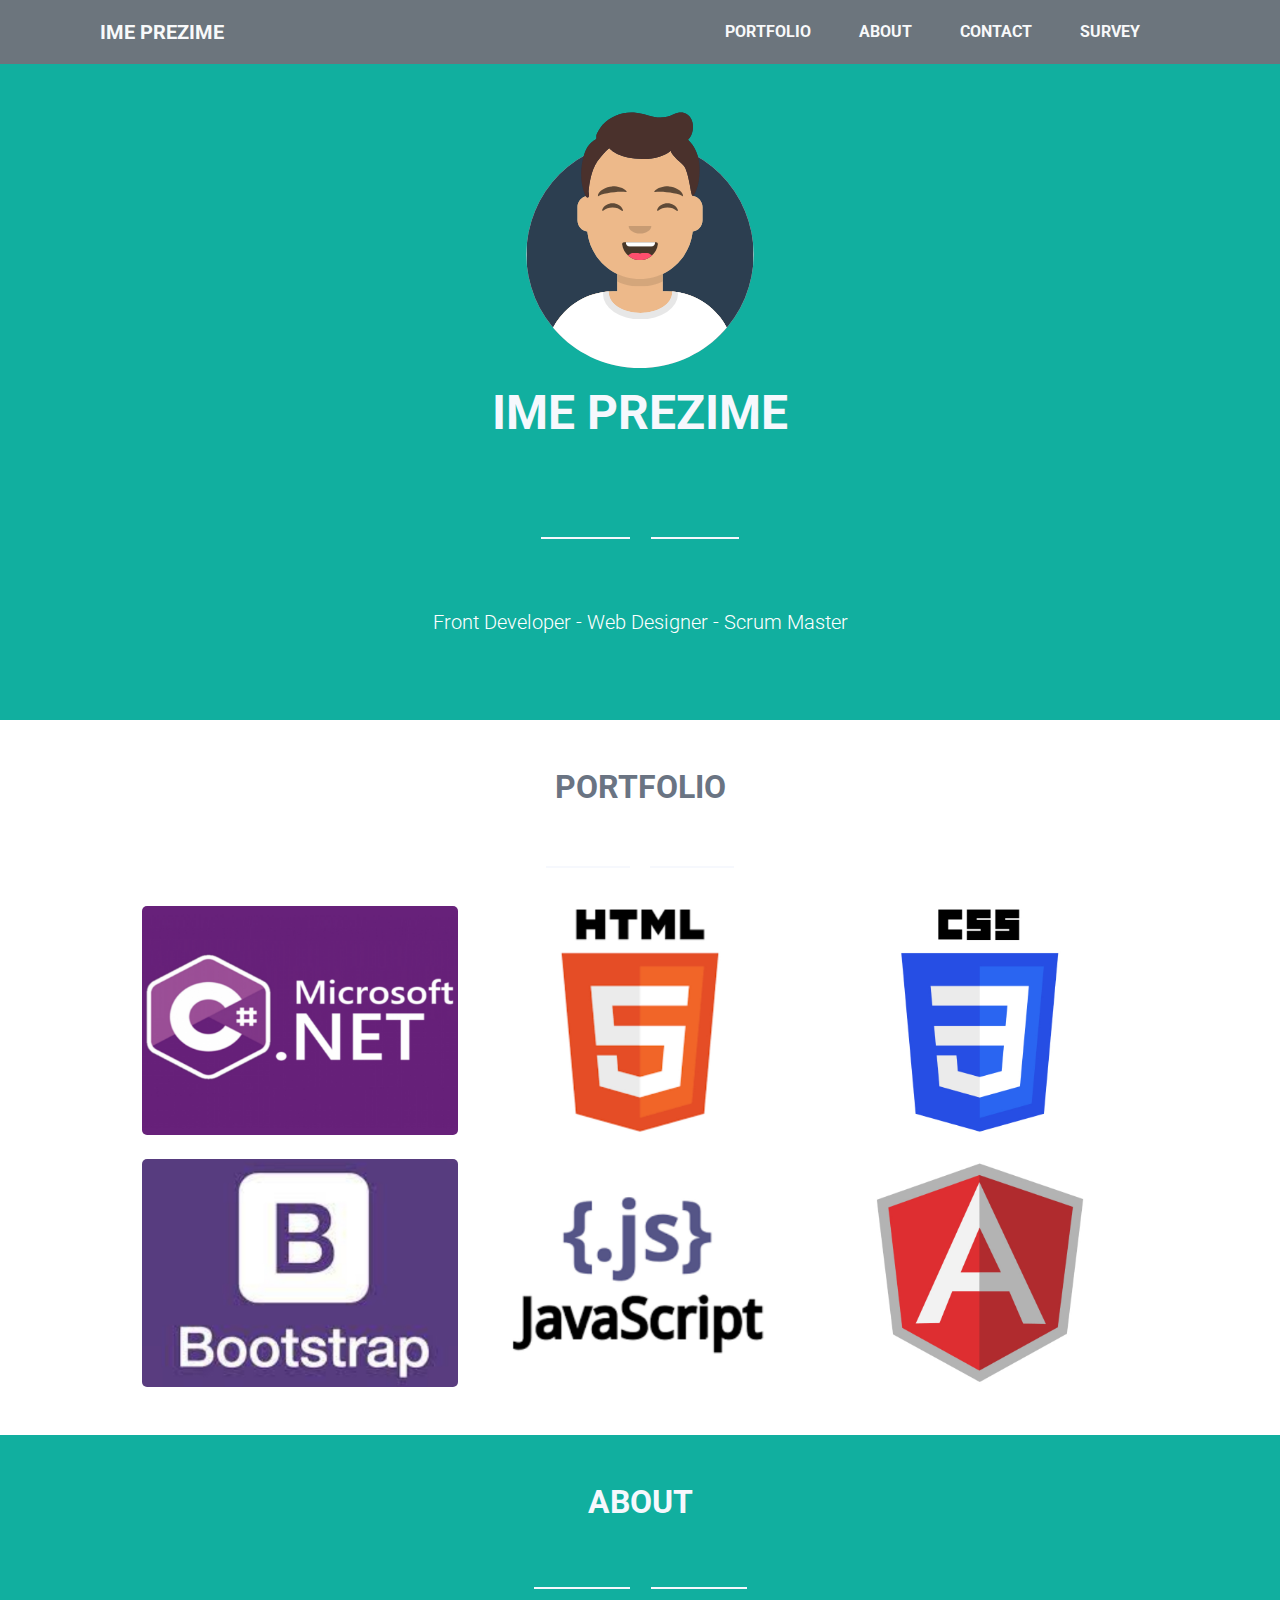
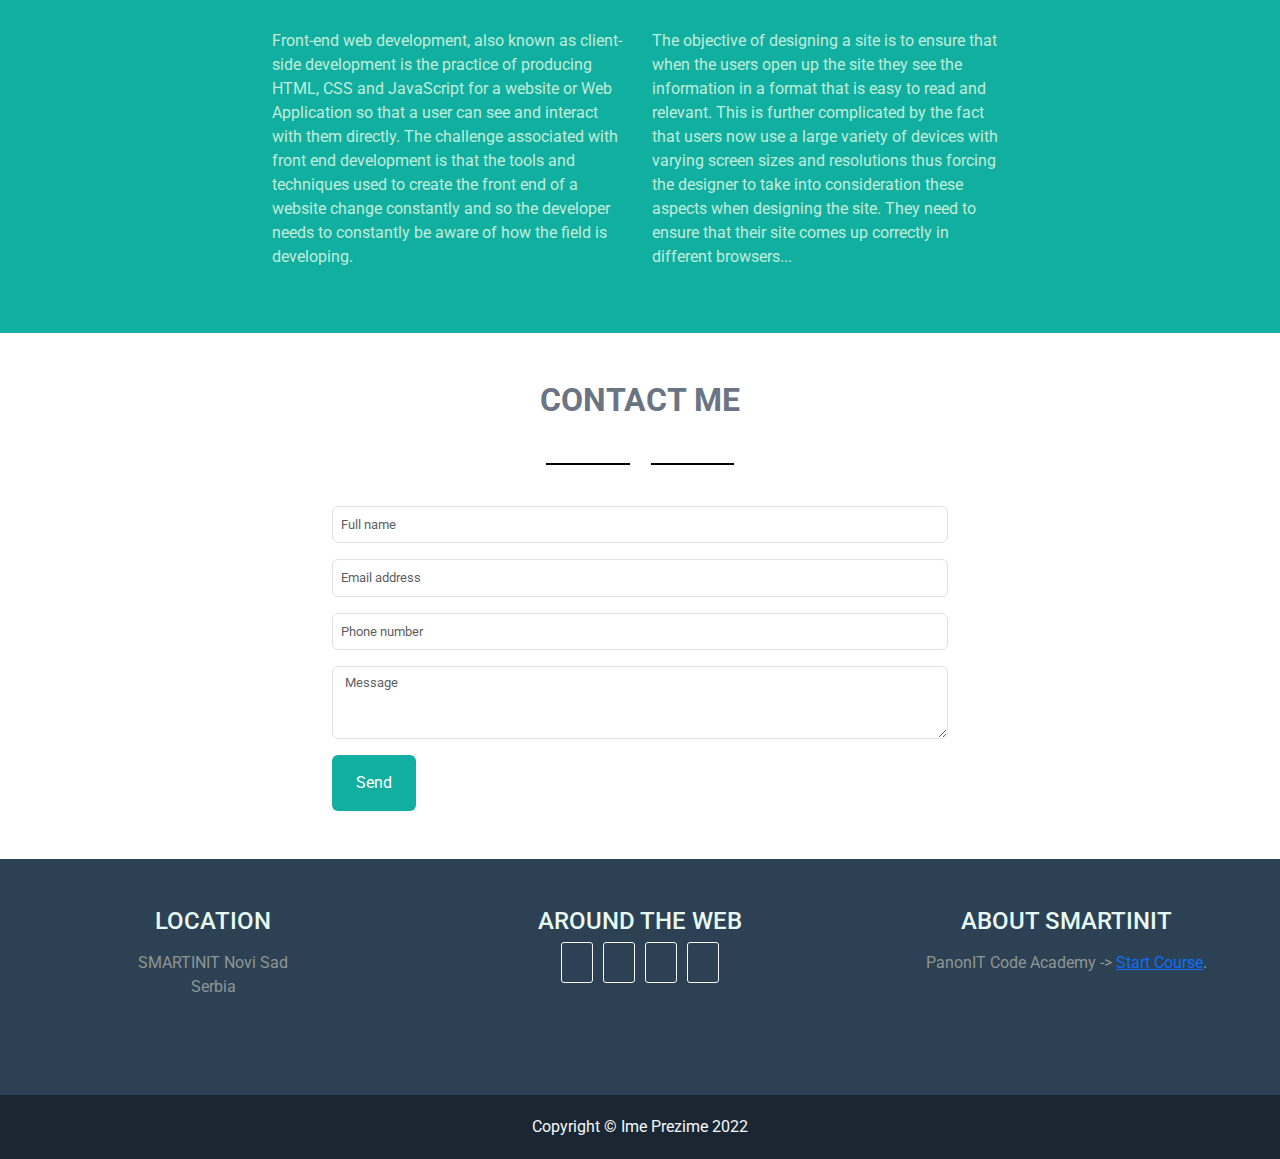
<file: index.html>
<!DOCTYPE html>
<html lang="en">
  <head>
    <meta charset="UTF-8" />
    <meta name="viewport" content="width=device-width, initial-scale=1.0" />
    <link
      href="https://cdn.jsdelivr.net/npm/bootstrap@5.3.3/dist/css/bootstrap.min.css"
      rel="stylesheet"
      integrity="sha384-QWTKZyjpPEjISv5WaRU9OFeRpok6YctnYmDr5pNlyT2bRjXh0JMhjY6hW+ALEwIH"
      crossorigin="anonymous"
    />
    <link
      rel="stylesheet"
      href="https://cdnjs.cloudflare.com/ajax/libs/font-awesome/6.5.2/css/all.min.css"
      integrity="sha512-SnH5WK+bZxgPHs44uWIX+LLJAJ9/2PkPKZ5QiAj6Ta86w+fsb2TkcmfRyVX3pBnMFcV7oQPJkl9QevSCWr3W6A=="
      crossorigin="anonymous"
      referrerpolicy="no-referrer"
    />
    <link rel="stylesheet" href="./styles.css" />
    <title>Bootstrap site</title>
  </head>
  <body>
    <div class="page">
      <nav class="navbar fixed-top navbar-expand-lg bg-secondary">
        <div
          class="container-fluid mx-sm-1 mx-lg-5 text-uppercase d-flex fw-bold p-1"
        >
          <a
            class="navbar-brand mx-sm-1 mx-lg-5 text-light text-center"
            href="#"
            >Ime prezime</a
          >
          <button
            class="navbar-toggler p-2 navbar-menu-toggler"
            type="button"
            data-bs-toggle="collapse"
            data-bs-target="#navbarNav"
            aria-controls="navbarNav"
            aria-expanded="false"
            aria-label="Toggle navigation"
          >
            Menu <i class="fa-solid fa-bars"></i>
          </button>
          <div class="collapse navbar-collapse mx-lg-3" id="navbarNav">
            <ul
              class="navbar-nav d-flex w-100 justify-content-end mx-sm-1 mx-lg-5"
            >
              <li class="nav-item">
                <a
                  class="nav-link mx-lg-3 active text-light navigation-button"
                  aria-current="page"
                  href="./portfolio.html"
                  >Portfolio</a
                >
              </li>
              <li class="nav-item">
                <a
                  class="nav-link mx-lg-3 text-light navigation-button"
                  href="#about"
                  >About</a
                >
              </li>
              <li class="nav-item">
                <a
                  class="nav-link mx-lg-3 text-light navigation-button"
                  href="#contact"
                  >Contact</a
                >
              </li>
              <li class="nav-item">
                <a
                  class="nav-link mx-lg-3 text-light navigation-button"
                  href="./survey.html"
                  >Survey</a
                >
              </li>
            </ul>
          </div>
        </div>
      </nav>
      <header>
        <div class="px-5 py-5 text-center header-background">
          <img
            class="d-block mx-auto my-3 mt-5 avatar-image"
            src="./img/avataaars.svg"
            alt="avatar image"
          />
          <h1 class="display-5 fw-bold text-body-emphasis text-uppercase title">
            Ime Prezime
          </h1>
          <div class="col-lg-6 mx-auto mt-5">
            <p class="lead mb-4 text-white pb-1 my-4 star">
              <i class="fa-solid fa-star"></i>
            </p>
          </div>
          <div class="col-lg-6 mx-auto">
            <p class="lead mb-4 text-white py-1 my-4">
              Front Developer - Web Designer - Scrum Master
            </p>
          </div>
        </div>
      </header>
      <section>
        <div id="portfolio" class="container text-center">
          <h2
            class="text-body-emphasis text-uppercase fw-bold mt-5 section-title"
          >
            Portfolio
          </h2>
          <div class="col-lg-6 mx-auto mt-5">
            <p class="mb-4 text-white pb-1 my-4 star">
              <i class="fa-solid fa-star"></i>
            </p>
          </div>
        </div>
        <div class="container text-center">
          <div class="row g-4 mx-5">
            <div class="col-12 col-md-6 col-lg-4">
              <button
                type="button"
                class="modal-button"
                data-bs-toggle="modal"
                data-bs-target="#exampleModal"
              >
                <div class="image-div">
                  <img
                    class="images image-item1"
                    src="./img/image1.jpg"
                    alt="Microsoft .NET image"
                  />
                  <div class="hover-overlay">
                    <i class="fa-solid fa-plus cross-overlay"></i>
                  </div>
                </div>
              </button>

              <!-- Modal -->
              <div
                class="modal fade"
                data-bs-backdrop="static"
                id="exampleModal"
                tabindex="-1"
                aria-labelledby="ModalLabel"
                aria-hidden="true"
              >
                <div class="modal-dialog modal-lg">
                  <div class="modal-content modal-header-container">
                    <div class="d-flex flex-column">
                      <h2
                        class="modal-title modal-title-container w-100 py-3 mt-5"
                        id="ModalLabel"
                      >
                        C#
                      </h2>
                      <button
                        type="button"
                        class="btn-close modal-header-button"
                        data-bs-dismiss="modal"
                        aria-label="Close"
                      ></button>
                      <p class="lead mb-4 text-white py-1 my-3 star star-dark">
                        <i
                          class="fa-solid fa-star dark-star dark-modal-star"
                        ></i>
                      </p>
                    </div>
                    <div
                      class="modal-body-container p-sm-1 mx-sm-1 p-md-3 mx-md-5 my-1"
                    >
                      <img
                        class="images image-item1"
                        src="./img/image1.jpg"
                        alt="Microsoft .NET image"
                      />
                      <p class="p-2 mt-4">
                        C# is widely used for developing desktop applications,
                        web applications and web services. It is used in
                        creating applications of Microsoft at a large scale. C#
                        is also used in game development in Unity.
                      </p>
                    </div>
                    <div class="text-center p-2 mb-4 modal-button-container">
                      <button
                        type="button"
                        class="btn modal-close-button p-1 px-2"
                        data-bs-dismiss="modal"
                      >
                        <i class="fa-solid fa-xmark text-white"></i>
                        Close Window
                      </button>
                    </div>
                  </div>
                </div>
              </div>
            </div>
            <div class="col-12 col-md-6 col-lg-4">
              <div class="image-div">
                <img
                  class="images image-item1"
                  src="./img/image2.jpg"
                  alt="HTML image"
                />
                <div class="hover-overlay">
                  <i class="fa-solid fa-plus cross-overlay"></i>
                </div>
              </div>
            </div>
            <div class="col-12 col-md-6 col-lg-4">
              <div class="image-div">
                <img
                  class="images image-item1"
                  src="./img/image3.jpg"
                  alt="CSS image"
                />
                <div class="hover-overlay">
                  <i class="fa-solid fa-plus cross-overlay"></i>
                </div>
              </div>
            </div>
            <div class="col-12 col-md-6 col-lg-4">
              <div class="image-div">
                <img
                  class="images image-item1"
                  src="./img/image4.jpg"
                  alt="Bootstrap image"
                />
                <div class="hover-overlay">
                  <i class="fa-solid fa-plus cross-overlay"></i>
                </div>
              </div>
            </div>
            <div class="col-12 col-md-6 col-lg-4">
              <div class="image-div">
                <img
                  class="images image-item1"
                  src="./img/image5.jpg"
                  alt="JavaScript image"
                />
                <div class="hover-overlay">
                  <i class="fa-solid fa-plus cross-overlay"></i>
                </div>
              </div>
            </div>
            <div class="col-12 col-md-6 col-lg-4">
              <div class="image-div">
                <img
                  class="images image-item1"
                  src="./img/image6.jpg"
                  alt="Angular image"
                />
                <div class="hover-overlay">
                  <i class="fa-solid fa-plus cross-overlay"></i>
                </div>
              </div>
            </div>
          </div>
        </div>
        <div class="about-container text-center mt-5">
          <div id="about" class="about">
            <h2
              class="text-body-emphasis text-uppercase fw-bold about-title pt-5"
            >
              About
            </h2>
          </div>
          <div class="col-lg-6 mx-auto mt-5">
            <p class="lead mb-4 text-white pb-1 my-4 star">
              <i class="fa-solid fa-star"></i>
            </p>
          </div>
          <div class="container">
            <div class="row">
              <div class="col-sm-12 col-lg-4 offset-lg-2 mb-sm-1 mb-5">
                <p class="text-container text-start">
                  Front-end web development, also known as client-side
                  development is the practice of producing HTML, CSS and
                  JavaScript for a website or Web Application so that a user can
                  see and interact with them directly. The challenge associated
                  with front end development is that the tools and techniques
                  used to create the front end of a website change constantly
                  and so the developer needs to constantly be aware of how the
                  field is developing.
                </p>
              </div>
              <div class="col-sm-12 col-lg-4 mb-5">
                <p class="text-container text-start">
                  The objective of designing a site is to ensure that when the
                  users open up the site they see the information in a format
                  that is easy to read and relevant. This is further complicated
                  by the fact that users now use a large variety of devices with
                  varying screen sizes and resolutions thus forcing the designer
                  to take into consideration these aspects when designing the
                  site. They need to ensure that their site comes up correctly
                  in different browsers...
                </p>
              </div>
            </div>
          </div>
        </div>
        <div class="container text-center">
          <h2
            id="contact"
            class="text-body-emphasis text-uppercase fw-bold mt-5 section-title"
          >
            Contact Me
          </h2>
          <div class="col-lg-6 mx-auto">
            <p class="lead mb-4 text-white py-1 my-4 star star-dark">
              <i class="fa-solid fa-star dark-star"></i>
            </p>
          </div>
        </div>
        <form action="index.html">
          <div class="container col-lg-6">
            <div class="mb-3">
              <input
                type="text"
                class="form-control p-2 input-field"
                id="name"
                placeholder="Full name"
              />
            </div>
            <div class="mb-3">
              <input
                type="email"
                class="form-control p-2 input-field"
                id="mail"
                placeholder="Email address"
              />
            </div>
            <div class="mb-3">
              <input
                type="text"
                class="form-control p-2 input-field"
                id="phone"
                placeholder="Phone number"
              />
            </div>
            <div class="mb-3">
              <textarea
                class="form-control input-field"
                id="comment"
                rows="3"
                placeholder="Message"
              ></textarea>
            </div>

            <button
              type="button"
              class="btn btn-primary p-3 px-4 mb-5 form-button"
            >
              Send
            </button>
          </div>
        </form>
      </section>
      <section>
        <div class="container-fluid py-5 align-middle footer-container">
          <div class="row">
            <div class="col-lg-4 text-center">
              <h4 class="footer-title pb-2 mb-2 text-uppercase">Location</h4>
              <p class="footer-paragraph mb-5">
                <span class="text-uppercase">Smartinit</span> Novi Sad
                <br />Serbia
              </p>
            </div>
            <div class="col-lg-4 text-center">
              <h4 class="footer-title pb-2 mb-2 text-uppercase">
                Around the Web
              </h4>
              <a href="#"
                ><i class="fa-brands fa-facebook-f social-icon mb-5"></i
              ></a>
              <a href="#"
                ><i class="fa-brands fa-twitter social-icon mb-5"></i
              ></a>
              <a href="#"
                ><i class="fa-brands fa-linkedin-in social-icon mb-5"></i
              ></a>
              <a href="#"
                ><i class="fa-brands fa-dribbble social-icon mb-5"></i
              ></a>
            </div>
            <div class="col-lg-4 text-center">
              <h4 class="footer-title pb-2 mb-2 text-uppercase">
                About Smartinit
              </h4>
              <p class="footer-paragraph mb-5">
                PanonIT Code Academy -> <a href="#">Start Course</a>.
              </p>
            </div>
          </div>
        </div>
      </section>
      <footer class="text-center p-1 footer-text">
        <p class="mt-3">Copyright &copy; Ime Prezime 2022</p>
      </footer>
    </div>
    <script
      src="https://cdn.jsdelivr.net/npm/bootstrap@5.3.3/dist/js/bootstrap.bundle.min.js"
      integrity="sha384-YvpcrYf0tY3lHB60NNkmXc5s9fDVZLESaAA55NDzOxhy9GkcIdslK1eN7N6jIeHz"
      crossorigin="anonymous"
    ></script>
  </body>
</html>
</file>
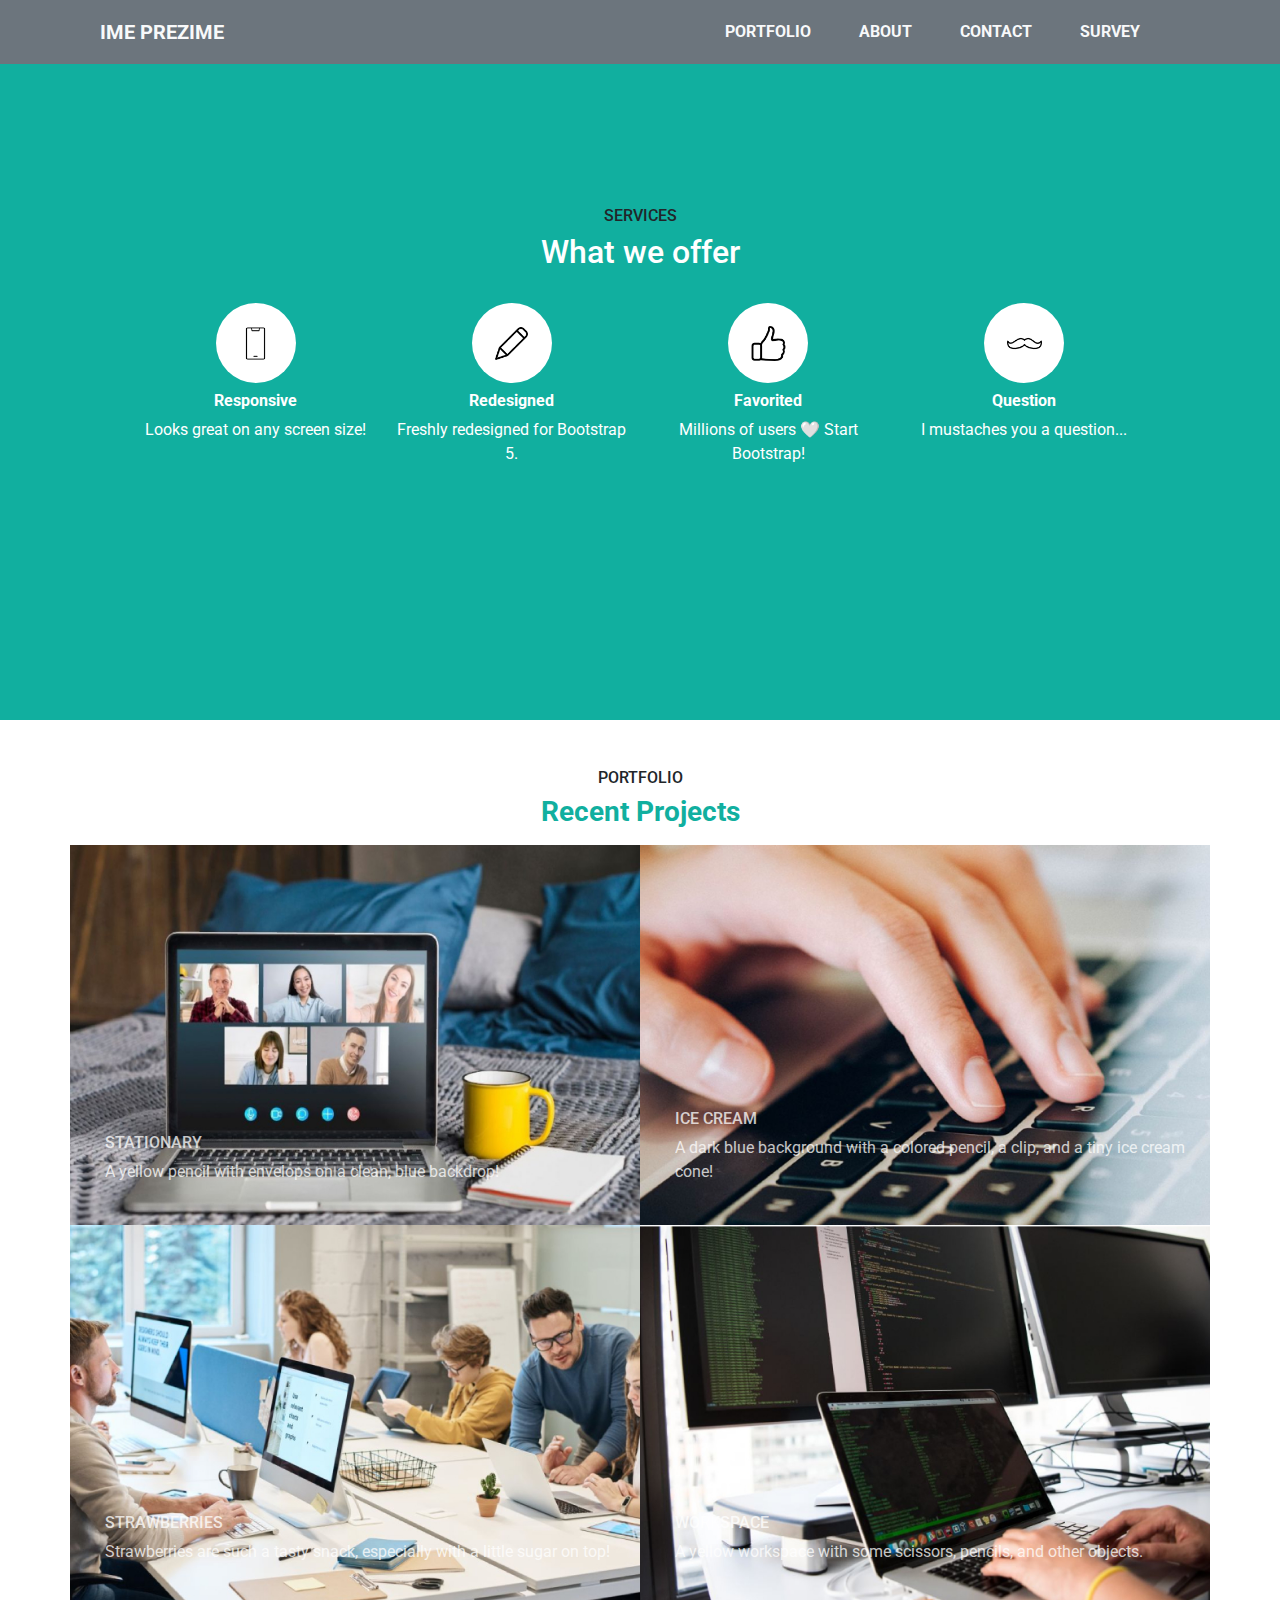
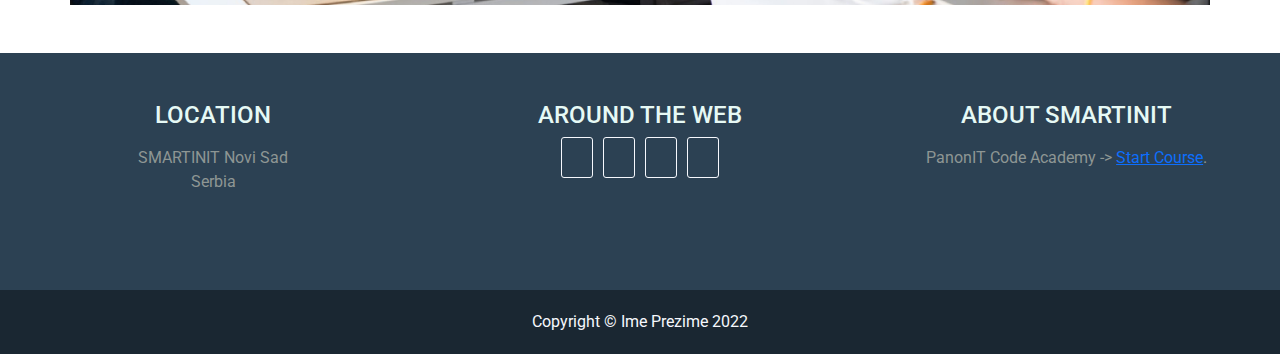
<file: portfolio.html>
<!DOCTYPE html>
<html lang="en">
  <head>
    <meta charset="UTF-8" />
    <meta name="viewport" content="width=device-width, initial-scale=1.0" />
    <link
      href="https://cdn.jsdelivr.net/npm/bootstrap@5.3.3/dist/css/bootstrap.min.css"
      rel="stylesheet"
      integrity="sha384-QWTKZyjpPEjISv5WaRU9OFeRpok6YctnYmDr5pNlyT2bRjXh0JMhjY6hW+ALEwIH"
      crossorigin="anonymous"
    />
    <link
      rel="stylesheet"
      href="https://cdnjs.cloudflare.com/ajax/libs/font-awesome/6.5.2/css/all.min.css"
      integrity="sha512-SnH5WK+bZxgPHs44uWIX+LLJAJ9/2PkPKZ5QiAj6Ta86w+fsb2TkcmfRyVX3pBnMFcV7oQPJkl9QevSCWr3W6A=="
      crossorigin="anonymous"
      referrerpolicy="no-referrer"
    />
    <link rel="stylesheet" href="./styles.css" />
    <title>Portfolio</title>
  </head>
  <body>
    <div class="page">
      <nav class="navbar fixed-top navbar-expand-lg bg-secondary">
        <div
          class="container-fluid mx-sm-1 mx-lg-5 text-uppercase d-flex fw-bold p-1"
        >
          <a
            class="navbar-brand mx-sm-1 mx-lg-5 text-light text-center"
            href="./index.html"
            >Ime prezime</a
          >
          <button
            class="navbar-toggler p-2 navbar-menu-toggler"
            type="button"
            data-bs-toggle="collapse"
            data-bs-target="#navbarNav"
            aria-controls="navbarNav"
            aria-expanded="false"
            aria-label="Toggle navigation"
          >
            Menu <i class="fa-solid fa-bars"></i>
          </button>
          <div class="collapse navbar-collapse mx-lg-3" id="navbarNav">
            <ul
              class="navbar-nav d-flex w-100 justify-content-end mx-sm-1 mx-lg-5"
            >
              <li class="nav-item">
                <a
                  class="nav-link mx-lg-3 active text-light navigation-button"
                  aria-current="page"
                  href="./portfolio.html"
                  >Portfolio</a
                >
              </li>
              <li class="nav-item">
                <a
                  class="nav-link mx-lg-3 text-light navigation-button"
                  href="#about"
                  >About</a
                >
              </li>
              <li class="nav-item">
                <a
                  class="nav-link mx-lg-3 text-light navigation-button"
                  href="#contact"
                  >Contact</a
                >
              </li>
              <li class="nav-item">
                <a
                  class="nav-link mx-lg-3 text-light navigation-button"
                  href="./survey.html"
                  >Survey</a
                >
              </li>
            </ul>
          </div>
        </div>
      </nav>
      <footer>
        <div class="container-fluid px-5 py-5 text-center header-background">
          <div class="header-container">
            <h6 class="text-uppercase">Services</h6>
            <h2 class="text-white">What we offer</h2>
          </div>
          <div class="row mt-4 text-white">
            <div
              class="col-md-6 col-lg-3 d-flex flex-column align-items-center"
            >
              <div
                class="png-image d-flex justify-content-center align-items-center bg-white rounded-circle"
              >
                <img src="./img/smartphone.png" alt="Pen image" />
              </div>
              <h6 class="fw-bold my-2">Responsive</h6>
              <p class="mb-md-5">Looks great on any screen size!</p>
            </div>
            <div
              class="col-md-6 col-lg-3 d-flex flex-column align-items-center"
            >
              <div
                class="png-image d-flex justify-content-center align-items-center bg-white rounded-circle"
              >
                <img src="./img/pen.png" alt="Pen image" />
              </div>
              <h6 class="fw-bold my-2">Redesigned</h6>
              <p class="mb-md-5">Freshly redesigned for Bootstrap 5.</p>
            </div>
            <div
              class="col-md-6 col-lg-3 d-flex flex-column align-items-center"
            >
              <div
                class="png-image d-flex justify-content-center align-items-center bg-white rounded-circle"
              >
                <img src="./img/like.png" alt="Pen image" />
              </div>
              <h6 class="fw-bold my-2">Favorited</h6>
              <p class="mb-md-5">Millions of users 🤍 Start Bootstrap!</p>
            </div>
            <div
              class="col-md-6 col-lg-3 d-flex flex-column align-items-center"
            >
              <div
                class="png-image d-flex justify-content-center align-items-center bg-white rounded-circle"
              >
                <img src="./img/mustache.png" alt="Mustaches image" />
              </div>
              <h6 class="fw-bold my-2">Question</h6>
              <p class="mb-md-5">I mustaches you a question...</p>
            </div>
          </div>
        </div>
      </footer>
      <section>
        <div class="container text-center mt-2">
          <h6 class="text-uppercase mt-md-5">Portfolio</h6>
          <h3 class="text-color-green fw-bold mb-md-3">Recent Projects</h3>
          <div class="row">
            <div
              class="offset-md-2 offset-lg-0 col-md-8 col-lg-6 mb-sm-2 mb-lg-0 p-0"
            >
              <div class="image-div smaller-image-hover">
                <img
                  class="w-100"
                  src="./img/portfolio-1.jpg"
                  alt="Meeting on laptop image"
                />
                <div class="hover-overlay"></div>
                <div
                  class="text-over-image position-absolute text-white text-start opacity-75"
                >
                  <h6 class="text-uppercase">Stationary</h6>
                  <p>
                    A yellow pencil with envelops on a clean, blue backdrop!
                  </p>
                </div>
              </div>
            </div>
            <div
              class="offset-md-2 offset-lg-0 col-md-8 col-lg-6 mb-sm-2 mb-lg-0 p-0"
            >
              <div class="image-div smaller-image-hover">
                <img
                  class="w-100"
                  src="./img/portfolio-2.jpg"
                  alt="HTML image"
                />
                <div class="hover-overlay"></div>
                <div
                  class="text-over-image position-absolute text-white text-start opacity-75"
                >
                  <h6 class="text-uppercase">Ice Cream</h6>
                  <p>
                    A dark blue background with a colored pencil, a clip, and a
                    tiny ice cream cone!
                  </p>
                </div>
              </div>
            </div>
            <div class="offset-md-2 offset-lg-0 col-md-8 col-lg-6 mb-sm-2 p-0">
              <div class="image-div smaller-image-hover">
                <img
                  class="w-100"
                  src="./img/portfolio-3.jpg"
                  alt="HTML image"
                />
                <div class="hover-overlay"></div>
                <div
                  class="text-over-image position-absolute text-white text-start opacity-75"
                >
                  <h6 class="text-uppercase">Strawberries</h6>
                  <p>
                    Strawberries are such a tasty snack, especially with a
                    little sugar on top!
                  </p>
                </div>
              </div>
            </div>
            <div class="offset-md-2 offset-lg-0 col-md-8 col-lg-6 mb-5 p-0">
              <div class="image-div smaller-image-hover">
                <img
                  class="w-100"
                  src="./img/portfolio-4.jpg"
                  alt="HTML image"
                />
                <div class="hover-overlay"></div>
                <div
                  class="text-over-image position-absolute text-white text-start opacity-75"
                >
                  <h6 class="text-uppercase">Workspace</h6>
                  <p>
                    A yellow workspace with some scissors, pencils, and other
                    objects.
                  </p>
                </div>
              </div>
            </div>
          </div>
        </div>
      </section>
      <div class="container-fluid py-5 align-middle footer-container">
        <div class="row">
          <div class="col-lg-4 text-center">
            <h4 class="footer-title pb-2 mb-2 text-uppercase">Location</h4>
            <p class="footer-paragraph mb-5">
              <span class="text-uppercase">Smartinit</span> Novi Sad
              <br />Serbia
            </p>
          </div>
          <div class="col-lg-4 text-center">
            <h4 class="footer-title pb-2 mb-2 text-uppercase">
              Around the Web
            </h4>
            <a href="#"
              ><i class="fa-brands fa-facebook-f social-icon mb-5"></i
            ></a>
            <a href="#"
              ><i class="fa-brands fa-twitter social-icon mb-5"></i
            ></a>
            <a href="#"
              ><i class="fa-brands fa-linkedin-in social-icon mb-5"></i
            ></a>
            <a href="#"
              ><i class="fa-brands fa-dribbble social-icon mb-5"></i
            ></a>
          </div>
          <div class="col-lg-4 text-center">
            <h4 class="footer-title pb-2 mb-2 text-uppercase">
              About Smartinit
            </h4>
            <p class="footer-paragraph mb-5">
              PanonIT Code Academy -> <a href="#">Start Course</a>.
            </p>
          </div>
        </div>
      </div>
      <footer class="text-center p-1 footer-text">
        <p class="mt-3">Copyright &copy; Ime Prezime 2022</p>
      </footer>
    </div>

    <script
      src="https://cdn.jsdelivr.net/npm/bootstrap@5.3.3/dist/js/bootstrap.bundle.min.js"
      integrity="sha384-YvpcrYf0tY3lHB60NNkmXc5s9fDVZLESaAA55NDzOxhy9GkcIdslK1eN7N6jIeHz"
      crossorigin="anonymous"
    ></script>
  </body>
</html>
</file>
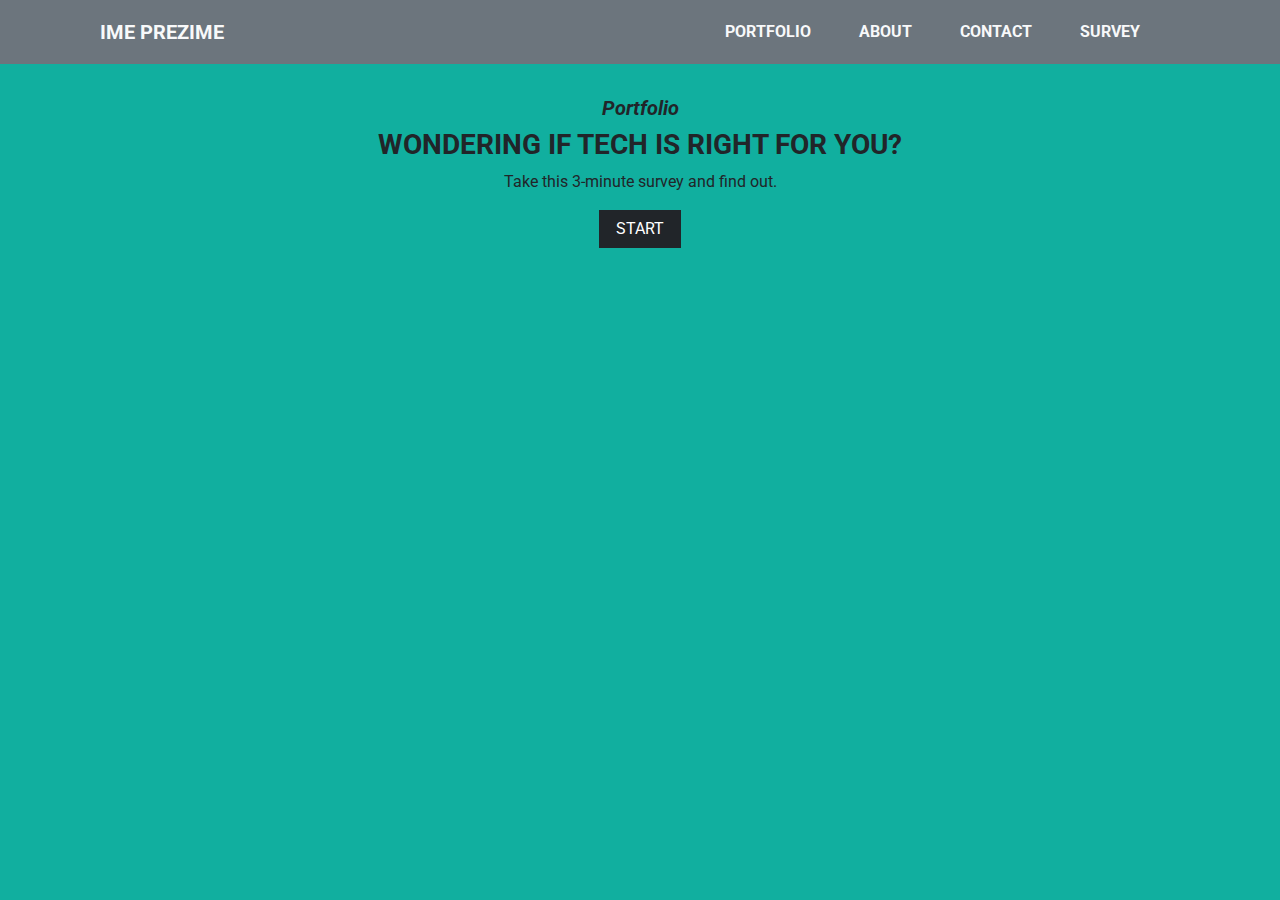
<file: survey.html>
<!DOCTYPE html>
<html lang="en">
  <head>
    <meta charset="UTF-8" />
    <meta name="viewport" content="width=device-width, initial-scale=1.0" />
    <link
      href="https://cdn.jsdelivr.net/npm/bootstrap@5.3.3/dist/css/bootstrap.min.css"
      rel="stylesheet"
      integrity="sha384-QWTKZyjpPEjISv5WaRU9OFeRpok6YctnYmDr5pNlyT2bRjXh0JMhjY6hW+ALEwIH"
      crossorigin="anonymous"
    />
    <link
      rel="stylesheet"
      href="https://cdnjs.cloudflare.com/ajax/libs/font-awesome/6.5.2/css/all.min.css"
      integrity="sha512-SnH5WK+bZxgPHs44uWIX+LLJAJ9/2PkPKZ5QiAj6Ta86w+fsb2TkcmfRyVX3pBnMFcV7oQPJkl9QevSCWr3W6A=="
      crossorigin="anonymous"
      referrerpolicy="no-referrer"
    />
    <link
      rel="stylesheet"
      href="https://cdnjs.cloudflare.com/ajax/libs/font-awesome/6.5.2/css/all.min.css"
      integrity="sha512-SnH5WK+bZxgPHs44uWIX+LLJAJ9/2PkPKZ5QiAj6Ta86w+fsb2TkcmfRyVX3pBnMFcV7oQPJkl9QevSCWr3W6A=="
      crossorigin="anonymous"
      referrerpolicy="no-referrer"
    />
    <link rel="stylesheet" href="./styles.css" />
    <title>Survey</title>
  </head>
  <body>
    <div class="page">
      <nav class="navbar fixed-top navbar-expand-lg bg-secondary">
        <div
          class="container-fluid mx-sm-1 mx-lg-5 text-uppercase d-flex fw-bold p-1"
        >
          <a
            class="navbar-brand mx-sm-1 mx-lg-5 text-light text-center"
            href="#"
            >Ime prezime</a
          >
          <button
            class="navbar-toggler p-2 navbar-menu-toggler"
            type="button"
            data-bs-toggle="collapse"
            data-bs-target="#navbarNav"
            aria-controls="navbarNav"
            aria-expanded="false"
            aria-label="Toggle navigation"
          >
            Menu <i class="fa-solid fa-bars"></i>
          </button>
          <div class="collapse navbar-collapse mx-lg-3" id="navbarNav">
            <ul
              class="navbar-nav d-flex w-100 justify-content-end mx-sm-1 mx-lg-5"
            >
              <li class="nav-item">
                <a
                  class="nav-link mx-lg-3 active text-light navigation-button"
                  aria-current="page"
                  href="./portfolio.html"
                  >Portfolio</a
                >
              </li>
              <li class="nav-item">
                <a
                  class="nav-link mx-lg-3 text-light navigation-button"
                  href="#about"
                  >About</a
                >
              </li>
              <li class="nav-item">
                <a
                  class="nav-link mx-lg-3 text-light navigation-button"
                  href="#contact"
                  >Contact</a
                >
              </li>
              <li class="nav-item">
                <a
                  class="nav-link mx-lg-3 text-light navigation-button"
                  href="./survey.html"
                  >Survey</a
                >
              </li>
            </ul>
          </div>
        </div>
      </nav>

      <section
        id="startPage"
        class="survey-section bg-color d-flex flex-column"
      >
        <div class="container-fluid text-center mt-5">
          <div class="mt-5">
            <h5 id="titleHeader">Portfolio</h5>
          </div>
          <h3 id="titleUpperCase">Wondering if tech is right for you?</h3>
          <p>Take this 3-minute survey and find out.</p>
          <button
            id="startButton"
            class="btn btn-dark rounded-0 px-3 text-uppercase"
          >
            Start
          </button>
        </div>
      </section>
      <section
        id="page1"
        class="survey-section bg-color d-flex align-items-start d-none"
      >
        <div
          class="container d-flex flex-column justify-content-center align-items-start mt-5"
        >
          <div class="row align-self-center mt-5">
            <div class="offset-md-1 col-4 mt-5">
              <h6 class="bg-color-survey p-1 text-center">Question 1 of 5</h6>
            </div>
            <div class="row row align-self-center">
              <div class="col offset-md-1 col-md-10">
                <h3 class="fw-bold">Before we dive in, what's your name?</h3>
                <label for="name"
                  ><span id="noteToUser">(First name's fine!)</span></label
                >
                <br />
                <div class="input-group my-2">
                  <input
                    id="name"
                    type="text"
                    class="form-control"
                    placeholder="Type your answer here..."
                    name="name"
                    required
                  />
                </div>
                <button
                  id="nextButton"
                  class="btn btn-dark rounded-0 px-3 mt-2 text-uppercase"
                >
                  Next
                </button>
              </div>
            </div>
          </div>
        </div>
      </section>

      <section
        id="page2"
        class="survey-section bg-color d-flex align-items-start d-none"
      >
        <div
          class="container d-flex flex-column justify-content-center align-items-start mt-5"
        >
          <div class="row align-self-center mt-5">
            <div class="offset-md-1 col col-md-10">
              <div class="offset-md-1 col-4 mt-5"">
              <h6 class="bg-color-survey p-1 px-2">Question 2 of 5</h6>
            </div>

            <div class="offset-md-1 col-md-9 mb-1">
              <h3 class="pageTitle mt-2">Where are you in your career?</h3>
            </div>
            <div
              class="offset-md-1 col col-md-10 p-2 mb-1 bg-color-survey d-flex align-items-center border border-dark"
            >
              <div class="input-div mx-2">
                <input
                  type="radio"
                  class="radio-button"
                  id="q1"
                  name="question"
                />
              </div>
              <div class="label-div">
                <label class="p-1" for="q1"
                  >I know what career I want. and I need to learn some
                  skills</label
                >
              </div>
            </div>
            <div
              class="offset-md-1 col col-md-10 p-2 mb-1 bg-color-survey d-flex align-items-center border border-dark"
            >
              <div class="input-div mx-2">
                <input
                  type="radio"
                  class="radio-button"
                  id="q2"
                  name="question"
                />
              </div>
              <div class="label-div">
                <label class="p-1" for="q2"
                  >I like my career--or, at least, I don't HATE it--but I keep
                  wondering if there's something more out there.</label
                >
              </div>
            </div>
            <div
              class="offset-md-1 col col-md-10 p-2 mb-1 bg-color-survey d-flex align-items-center border border-dark"
            >
              <div class="input-div mx-2">
                <input
                  type="radio"
                  class="radio-button"
                  id="q3"
                  name="question"
                />
              </div>
              <div class="label-div">
                <label class="p-1" for="q3"
                  >I took a break from my career, and now I'm ready to get back
                  into the workforce</label
                >
              </div>
            </div>
            <div
              class="offset-md-1 col col-md-10 p-2 mb-1 bg-color-survey d-flex align-items-center border border-dark"
            >
              <div class="input-div mx-2">
                <input
                  type="radio"
                  class="radio-button"
                  id="q4"
                  name="question"
                />
              </div>
              <div class="label-div">
                <label class="p-1" for="q4"
                  >I want to make a career change, but I'm also super
                  busy.</label
                >
              </div>
            </div>
            <div
              class="offset-md-1 col col-md-10 p-2 mb-1 bg-color-survey d-flex align-items-center border border-dark"
            >
              <div class="input-div mx-2">
                <input
                  type="radio"
                  class="radio-button"
                  id="q5"
                  name="question"
                />
              </div>
              <div class="label-div">
                <label class="p-1" for="q5">I'm just starting out.</label>
              </div>
            </div>
            <div
              class="offset-md-1 col col-md-10 p-2 mb-1 bg-color-survey d-flex align-items-center border border-dark"
            >
              <div class="input-div mx-2">
                <input
                  type="radio"
                  class="radio-button"
                  id="q6"
                  name="question"
                />
              </div>
              <div class="label-div">
                <label class="p-1" for="q6"
                  >I'm burnt out from going into an office every day and ready
                  to make my own hours</label
                >
              </div>
            </div>
            <div
              class="offset-md-1 col col-md-10 p-2 mb-1 bg-color-survey d-flex align-items-center border border-dark"
            >
              <div class="input-div mx-2">
                <input
                  type="radio"
                  class="radio-button"
                  id="q7"
                  name="question"
                />
              </div>
              <div class="label-div">
                <label id="choiceOther" class="p-1" for="q7"
                  >Other (please enter)!</label
                >
              </div>
            </div>
            <div
              id="inputDiv"
              class="inputDiv col offset-md-1 col-md-10 d-none"
            >
              <input
                class="col-12 col-md-12 p-3 mt-1 mb-2 bg-color-answer border border-2 border-dark rounded-1"
                type="text"
                name="input-answer"
                id="input-answer"
                placeholder="Type your answer here..."
              />
            </div>
            <div class="offset-md-1">
              <button
                id="goToPage3"
                class="btn btn-dark rounded-0 px-3 mt-1 text-uppercase"
              >
                Next
              </button>
            </div>
          </div>
        </div>
      </section>

      <section
        id="page3"
        class="survey-section bg-color d-flex align-items-start d-none"
      >
        <div
          class="container d-flex flex-column justify-content-center align-items-start mt-5"
        >
          <div class="row align-self-center mt-5">
            <div class="offset-md-1 col col-md-10">
              <div class="offset-md-1 col-4 mt-5"">
              <h6 class="bg-color-survey p-1 px-2">Question 3 of 5</h6>
            </div>

            <div class="offset-md-1 col-md-9 mb-1">
              <h3 class="pageTitle mt-2">
                What's your biggest concern about learning tech skills?
              </h3>
            </div>
            <div
              class="offset-md-1 col col-md-10 p-2 mb-1 bg-color-survey d-flex align-items-center border border-dark"
            >
              <div class="input-div mx-2">
                <input type="radio" id="question3-1" name="questions3" />
              </div>
              <div class="label-div">
                <label class="p-1" for="question3-1"
                  >Even if I learned the skills, with my weird resume, why would
                  they hire me over a computer science grad?</label
                >
              </div>
            </div>
            <div
              class="offset-md-1 col col-md-10 p-2 mb-1 bg-color-survey d-flex align-items-center border border-dark"
            >
              <div class="input-div mx-2">
                <input type="radio" id="question3-2" name="questions3" />
              </div>
              <div class="label-div">
                <label class="p-1" for="question3-2"
                  >I don't have the time to learn new skills.</label
                >
              </div>
            </div>
            <div
              class="offset-md-1 col col-md-10 p-2 mb-1 bg-color-survey d-flex align-items-center border border-dark"
            >
              <div class="input-div mx-2">
                <input type="radio" id="question3-3" name="questions3" />
              </div>
              <div class="label-div">
                <label class="p-1" for="question3-3"
                  >I dream of a remote job--but do those jobs REALLY exist for,
                  you know, REAL people like me?</label
                >
              </div>
            </div>
            <div
              class="offset-md-1 col col-md-10 p-2 mb-1 bg-color-survey d-flex align-items-center border border-dark"
            >
              <div class="input-div mx-2">
                <input type="radio" id="question3-4" name="questions3" />
              </div>
              <div class="label-div">
                <label class="p-1" for="question3-4"
                  >It's too late in my career/life to make this big of a
                  change.</label
                >
              </div>
            </div>
            <div
              class="offset-md-1 col col-md-10 p-2 mb-1 bg-color-survey d-flex align-items-center border border-dark"
            >
              <div class="input-div mx-2">
                <input type="radio" id="question3-5" name="questions3" />
              </div>
              <div class="label-div">
                <label class="p-1" for="question3-5"
                  >Learning tech skills is expensive and I'm on a tight
                  budget--I'm not sure it's worth it.</label
                >
              </div>
            </div>
            <div
              class="offset-md-1 col col-md-10 p-2 mb-1 bg-color-survey d-flex align-items-center border border-dark"
            >
              <div class="input-div mx-2">
                <input type="radio" id="question3-6" name="questions3" />
              </div>
              <div class="label-div">
                <label class="p-1" for="question3-6"
                  >My career is okay and learning tech skills is expensive--why
                  should I rock the boat?</label
                >
              </div>
            </div>
            <div class="offset-md-1">
              <button
                id="goToPage4"
                class="btn btn-dark rounded-0 px-3 mt-1 text-uppercase"
              >
                Next
              </button>
            </div>
          </div>
        </div>
      </section>

      <section
        id="page4"
        class="survey-section bg-color d-flex align-items-start d-none"
      >
        <div
          class="container d-flex flex-column justify-content-center align-items-start mt-5"
        >
          <div class="row align-self-center mt-5">
            <div class="offset-md-1 col col-md-10">
              <div class="offset-md-2 col-4 mt-5">
                <h6 class="bg-color-survey p-1 px-2">Question 4 of 5</h6>
              </div>
              <div class="offset-md-2 col-md-8 mb-1">
                <h3 class="pageTitle mt-2">
                  Picture the perfect workplace for you. What do you see?
                </h3>
              </div>
              <div
                class="offset-md-2 col col-md-8 p-2 mb-1 bg-color-survey d-flex align-items-center border border-dark"
              >
                <div class="input-div mx-2">
                  <input type="radio" id="q-1" name="questions" />
                </div>
                <div class="label-div">
                  <label class="p-1" for="q-1"
                    >A bustling agency where I'm surrounded by incredible
                    creative talent.</label
                  >
                </div>
              </div>
              <div
                class="offset-md-2 col col-md-8 p-2 mb-1 bg-color-survey d-flex align-items-center border border-dark"
              >
                <div class="input-div mx-2">
                  <input type="radio" id="q-2" name="questions" />
                </div>
                <div class="label-div">
                  <label class="p-1" for="q-2"
                    >A collaborative environment where I'm
                    <span class="text-uppercase">leading</span> the team.</label
                  >
                </div>
              </div>
              <div
                class="offset-md-2 col col-md-8 p-2 mb-1 bg-color-survey d-flex align-items-center border border-dark"
              >
                <div class="input-div mx-2">
                  <input type="radio" id="q-3" name="questions" />
                </div>
                <div class="label-div">
                  <label class="p-1" for="q-3"
                    >A collaborative environment where I'm a full-time member of
                    a team working shoulder-to-shoulder with fun, experienced
                    team members.</label
                  >
                </div>
              </div>
              <div
                class="offset-md-2 col col-md-8 p-2 mb-1 bg-color-survey d-flex align-items-center border border-dark"
              >
                <div class="input-div mx-2">
                  <input type="radio" id="q-4" name="questions" />
                </div>
                <div class="label-div">
                  <label class="p-1" for="q-4"
                    >A coworking spot! I work with my team sometimes in-person
                    and then have the freedom to finish my work around my busy
                    schedule.</label
                  >
                </div>
              </div>
              <div
                class="offset-md-2 col col-md-8 p-2 mb-1 bg-color-survey d-flex align-items-center border border-dark"
              >
                <div class="input-div mx-2">
                  <input type="radio" id="q-5" name="questions" />
                </div>
                <div class="label-div">
                  <label class="p-1" for="q-5"
                    >A video conference with coworkers on my screen... and the
                    beach behind it.</label
                  >
                </div>
              </div>
              <div
                class="offset-md-2 col col-md-8 p-2 mb-1 bg-color-survey d-flex align-items-center border border-dark"
              >
                <div class="input-div mx-2">
                  <input type="radio" id="q-6" name="questions" />
                </div>
                <div class="label-div">
                  <label class="p-1" for="q-6"
                    >Work at home in the morning, with time for kids' soccer
                    practice in the afternoon.</label
                  >
                </div>
              </div>
              <div class="offset-md-2">
                <button
                  id="goToPage5"
                  class="btn btn-dark rounded-0 px-3 mt-1 text-uppercase"
                >
                  Next
                </button>
              </div>
            </div>
          </div>
        </div>
      </section>

      <section
        id="page5"
        class="survey-section bg-color d-flex align-items-start d-none"
      >
        <div
          class="container d-flex flex-column justify-content-center align-items-start mt-5"
        >
          <div class="row align-self-center mt-5">
            <div class="offset-md-1 col col-md-10">
              <div class="offset-md-1 col-3 mt-5 text-center">
                <h6 class="bg-color-survey p-1 px-2">Question 5 of 5</h6>
              </div>
              <div class="offset-md-1 col-md-10 mb-1">
                <h3 class="pageTitle mt-2">
                  Just one more thing! How much you like this survey?
                </h3>
                <span id="noteToUser">(We hope think you'll like it!)</span>
              </div>
              <div class="offset-md-1 col-md-10 mb-1 align-items-center">
                <label for="slider" class="form-label mt-2">1-5</label>
                <input
                  type="range"
                  class="form-range"
                  min="1"
                  max="5"
                  id="slider"
                />
              </div>

              <div class="offset-md-1">
                <button
                  id="submitButton"
                  class="btn btn-dark rounded-0 px-3 mt-1 text-uppercase"
                >
                  Submit
                </button>
              </div>
            </div>
          </div>
        </div>
      </section>

      <!-- Pages depending on user given score -->

      <section
        id="page6"
        class="survey-section bg-color d-flex flex-column d-none"
      >
        <div class="container-fluid text-center mt-5">
          <div class="mt-5">
            <h3 class="greetingName"></h3>
          </div>
          <h3 class="pageTitle">Thank you for your time!</h3>
          <p>We appreciate your opinion. Oooops, sorry to disappoint you.</p>
          <img src="./img/001-crying.png" alt="Crying smiley" />
        </div>
      </section>

      <section
        id="page7"
        class="survey-section bg-color d-flex flex-column d-none"
      >
        <div class="container-fluid text-center mt-5">
          <div class="mt-5">
            <h3 class="greetingName"></h3>
          </div>
          <h3 class="pageTitle">Thank you for your time!</h3>
          <p>
            We appreciate your opinion. We hope it will be better next time!
          </p>
          <img src="./img/sad-face.png" alt="Crying smiley" />
        </div>
      </section>
    </div>

    <section
      id="page8"
      class="survey-section bg-color d-flex flex-column d-none"
    >
      <div class="container-fluid text-center mt-5">
        <div class="mt-5">
          <h3 class="greetingName"></h3>
        </div>
        <h3 class="pageTitle">Thank you for your time!</h3>
        <p>We appreciate your opinion. Golden middle!</p>
        <img src="./img/smile.png" alt="Crying smiley" />
      </div>
    </section>

    <section
      id="page9"
      class="survey-section bg-color d-flex flex-column d-none"
    >
      <div class="container-fluid text-center mt-5">
        <div class="mt-5">
          <h3 class="greetingName"></h3>
        </div>
        <h3 class="pageTitle">Thank you for your time!</h3>
        <p>We appreciate your opinion. Thanks for the very good rating!</p>
        <img src="./img/smile wide.png" alt="Crying smiley" />
      </div>
    </section>

    <section
      id="page10"
      class="survey-section bg-color d-flex flex-column d-none"
    >
      <div class="container-fluid text-center mt-5">
        <div class="mt-5">
          <h3 class="greetingName"></h3>
        </div>
        <h3 class="pageTitle">Thank you for your time!</h3>
        <p>
          We appreciate your opinion. We are glad to meet your requirements!
        </p>
        <img src="./img/in-love.png" alt="Crying smiley" />
      </div>
    </section>

    <script
      src="https://cdn.jsdelivr.net/npm/bootstrap@5.3.3/dist/js/bootstrap.bundle.min.js"
      integrity="sha384-YvpcrYf0tY3lHB60NNkmXc5s9fDVZLESaAA55NDzOxhy9GkcIdslK1eN7N6jIeHz"
      crossorigin="anonymous"
    ></script>
    <script src="./script.js"></script>
  </body>
</html>
</file>
<file: styles.css>
@import url('https://fonts.googleapis.com/css2?family=Nunito+Sans:ital,opsz,wght@0,6..12,200..1000;1,6..12,200..1000&family=Roboto:ital,wght@0,400;0,700;1,400;1,700&display=swap');

* {
  font-family: 'Roboto', sans-serif;
}
body {
  margin: 0;
  padding: 0;
}
.bg-color {
  background-color: #11af9f;
}
.about {
  margin-bottom: 50px;
}
.about-container {
  background-color: #11af9f;
}
.about-title {
  color: #f6f8fd !important;
}
.avatar-image {
  width: 250px;
}
.cross-overlay {
  position: absolute;
  top: 50%;
  left: 50%;
  transform: translate(-50%, -50%);
  font-size: 50px;
  color: #fff;
}
.dark-star {
  color: #000;
}
.footer-container {
  background-color: #2c4153;
}
.footer-paragraph {
  color: #8e9694;
}
.footer-title {
  color: #e6f9f5;
}
.footer-text {
  color: #f6f8fd;
  background-color: #1a2732;
}
.form-button {
  background-color: #11af9f;
  border: none;
}
.form-button:hover {
  border: none;
  background-color: #089183;
}
.form-button:active {
  background-color: #089183 !important;
}
.header-background {
  display: flex;
  flex-direction: column;
  align-items: center;
  justify-content: center;
  background-color: #11af9f;
  height: 80vh;
}
.hover-overlay {
  position: absolute;
  top: 0;
  left: 0;
  width: 100%;
  height: 100%;
  background-color: #11af9f;
  opacity: 0;
  border-radius: 5px;
  transition: opacity 0.2s ease;
}
.image-div {
  position: relative;
}
.image-div:hover .hover-overlay {
  opacity: 0.9;
}
.images {
  width: 100%;
  border-radius: 5px;
}
.input-field {
  font-size: 0.8125rem;
}
.input-field:focus {
  border: 3px solid #5fc8bd !important;
  box-shadow: none;
}
.modal-button {
  width: 100%;
  height: 100%;
  border: none;
  background-color: #fff;
  margin: 0;
  padding: 0;
}
.modal-button-container {
  height: 50px;
}
.modal-button > img:hover {
  background-color: #11af9f;
}
.modal-close-button {
  background-color: #11af9f;
  color: #fff;
}
.modal-close-button:hover {
  background-color: #089183;
  color: #fff;
}
.modal-close-button:active {
  background-color: #089183 !important;
  color: #fff !important;
  border: 3px solid #6de2d4 !important;
}
.modal-body-container {
  border: none !important;
}
.modal-header-button {
  position: absolute;
  top: 15px;
  right: 15px;
  font-size: 20px;
}
.modal-header-container {
  position: relative;
  color: #8e9694;
  box-sizing: border-box;
}

.navbar-menu-toggler {
  background-color: #11af9f;
  color: #e6f9f5;
  font-size: 0.9375rem;
}
.navigation-button:hover {
  color: #11af9f !important;
}
.section-title {
  color: #6a7483 !important;
}
.social-icon {
  color: #e6f9f5;
  border: 1px solid #f6f8fd;
  border-radius: 3px;
  padding: 10px 15px;
  margin: 5px;
}
.social-icon:hover {
  background-color: #f9fbfa;
  color: #000;
}
.star::before,
.star::after {
  content: '';
  background-color: #f6f8fd;
  display: inline-block;
  height: 2px;
  position: relative;
  vertical-align: middle;
  width: 15%;
}
.star::before {
  right: 0.5rem;
  margin-left: -50%;
}
.star::after {
  left: 0.5rem;
  margin-right: -50%;
}
.star-dark::before,
.star-dark::after {
  background-color: #000;
}
.text-container {
  color: #c0eddc;
}
.text-color-green {
  color: #11af9f;
}
.text-over-image {
  bottom: 25px;
  left: 35px;
}
.title {
  color: #f6f8fd !important;
}
.smaller-image-hover:hover {
  transform: scale(0.8);
}
.smaller-image-hover {
  transition: transform 1s ease;
}
.small-image-div {
  width: 80px;
  padding: 30px;
}

.png-image {
  width: 50px;
  height: 50px;
  padding: 40px;
}
.png-image > img {
  width: 35px;
}

/* ///// Survey CSS ////// */

.noteToUser {
  font-size: 15px;
  color: #72807c;
}
.bg-color-survey {
  background-color: #b0e5db;
}
.bg-color-answer {
  background-color: #ddece9;
}
.survey-section {
  height: 100vh;
}
</file>
